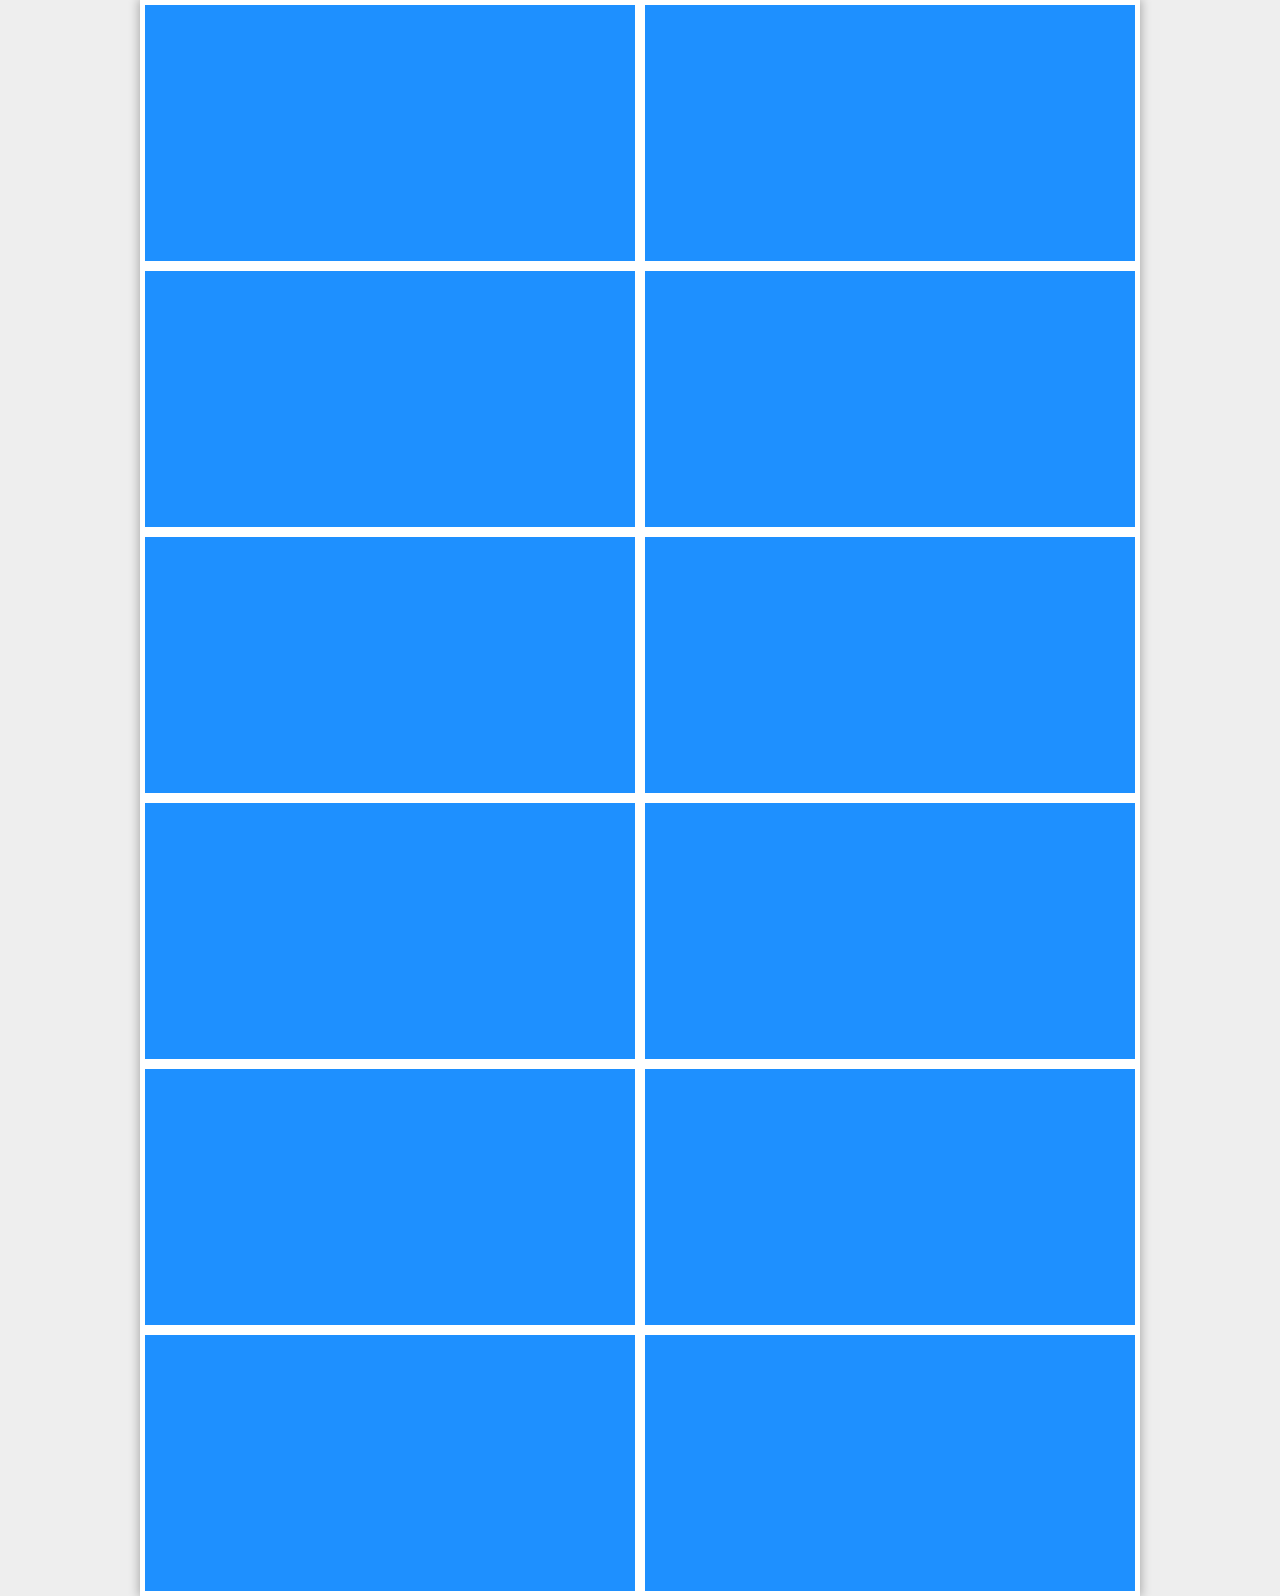
<file: Gallery/index.html>
<!DOCTYPE html>
<html lang="en">
<head>
	<meta charset="UTF-8">
	<title>Gallery</title>
	<link rel="stylesheet" href="css/main.css">
</head>
<body>
	<main class="main">
		<div class="iten"></div>
		<div class="iten"></div>
		<div class="iten"></div>
		<div class="iten"></div>
		<div class="iten"></div>
		<div class="iten"></div>
		<div class="iten"></div>
		<div class="iten"></div>
		<div class="iten"></div>
		<div class="iten"></div>
		<div class="iten"></div>
		<div class="iten"></div>
	</main>
</body>
</html>
</file>
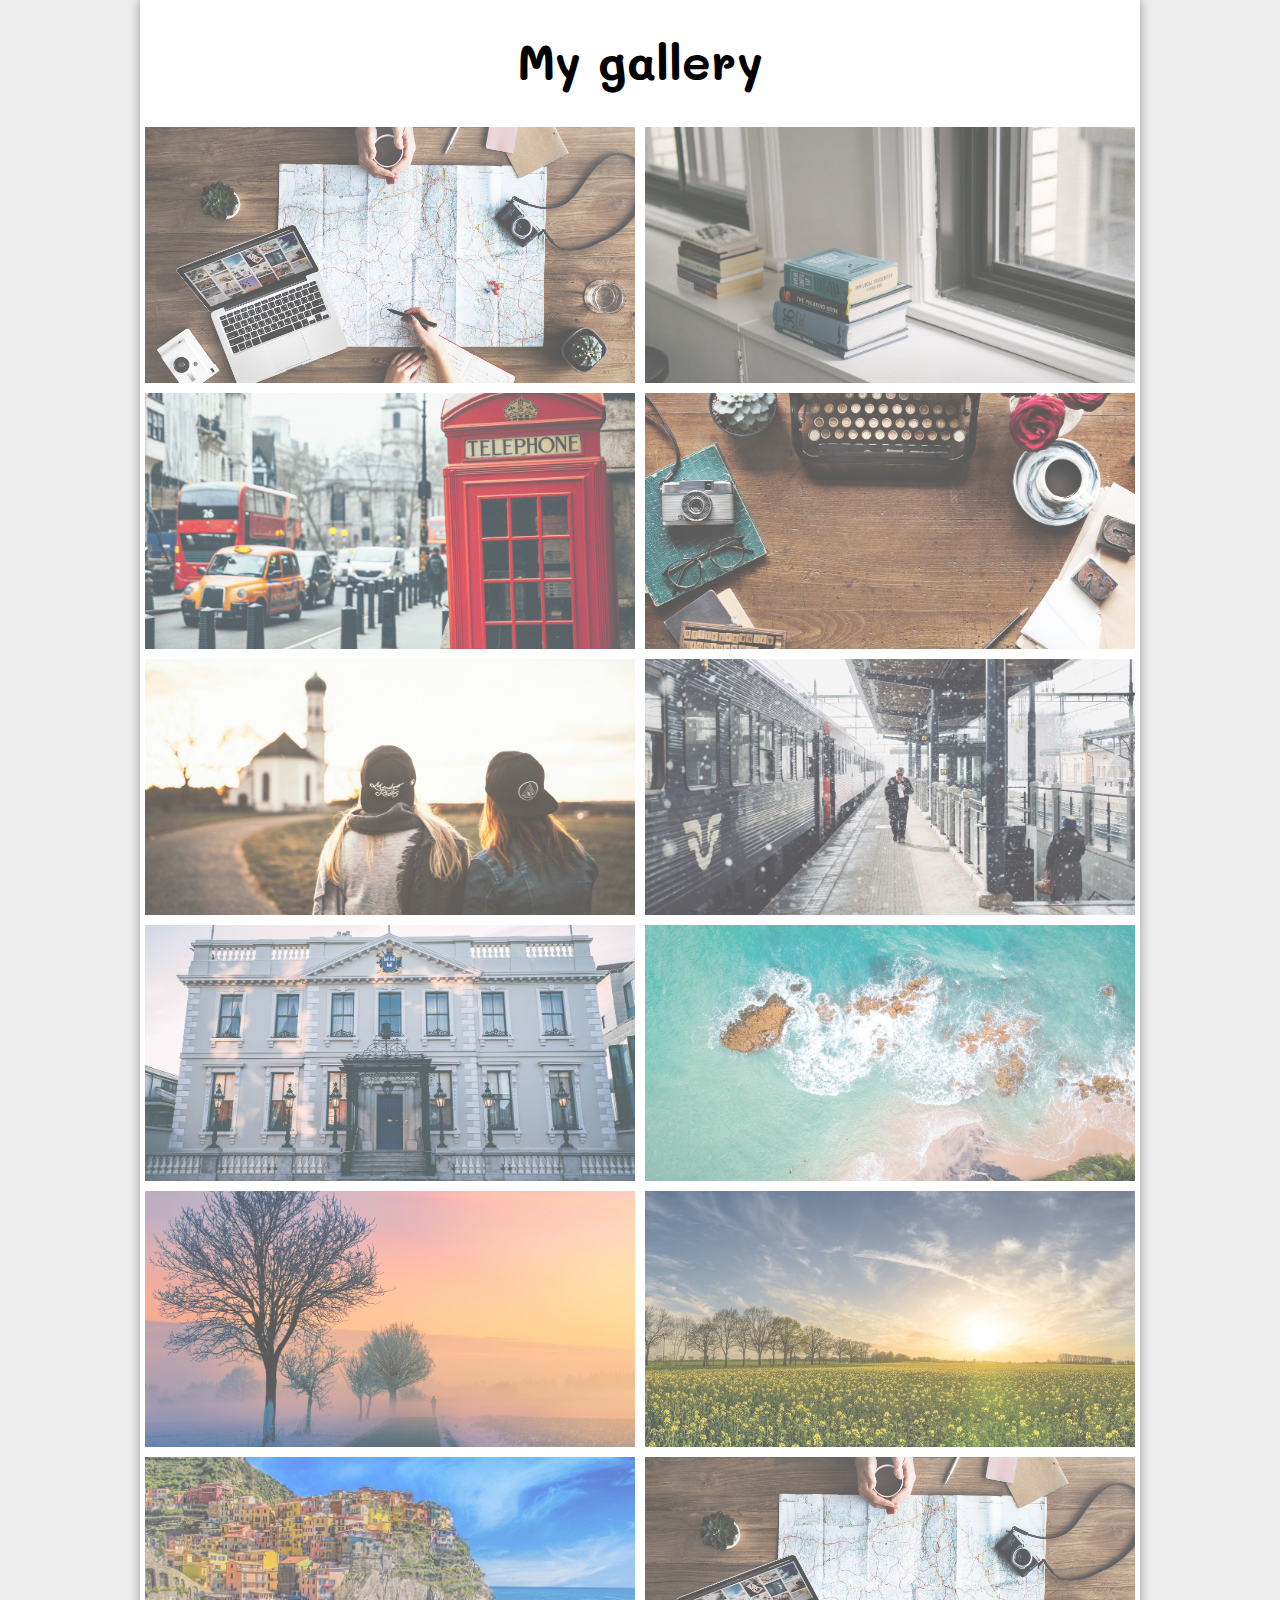
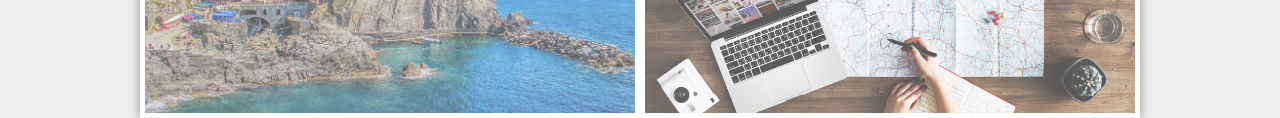
<file: gallery/index.html>
<!DOCTYPE html>
<html lang="en">
<head>
	<meta charset="UTF-8">
	<title>gallery</title>
	<link rel="stylesheet" type="text/css" href="main.css">
	<link href="https://fonts.googleapis.com/css?family=Mali" rel="stylesheet">
</head>
<body>
	<main class="main ">
		<h1 class="heading">My gallery</h1>
		<a href="img/img1.jpeg" class="img_link" tagret="_blank"><div class="item" style="background-image: url(img/img1.jpeg)"></div></a>
        <a href="img/img2.jpeg" class="img_link" tagret="_blank"><div class="item" style="background-image: url(img/img2.jpeg)"></div></a>
        <a href="img/img3.jpeg" class="img_link" tagret="_blank"><div class="item" style="background-image: url(img/img3.jpeg)"></div></a>
        <a href="img/img4.jpeg" class="img_link" tagret="_blank"><div class="item" style="background-image: url(img/img4.jpeg)"></div></a>
        <a href="img/img5.jpeg" class="img_link" tagret="_blank"><div class="item" style="background-image: url(img/img5.jpeg)"></div></a>
        <a href="img/img6.jpeg" class="img_link" tagret="_blank"><div class="item" style="background-image: url(img/img6.jpeg)"></div></a>
        <a href="img/img7.jpeg" class="img_link" tagret="_blank"><div class="item" style="background-image: url(img/img7.jpeg)"></div></a>
        <a href="img/img8.jpeg" class="img_link" tagret="_blank"><div class="item" style="background-image: url(img/img8.jpeg)"></div></a>
        <a href="img/img9.jpeg" class="img_link" tagret="_blank"><div class="item" style="background-image: url(img/img9.jpeg)"></div></a>
        <a href="img/img10.jpeg" class="img_link" tagret="_blank"><div class="item" style="background-image: url(img/img10.jpeg)"></div></a>
        <a href="img/img11.jpeg" class="img_link" tagret="_blank"><div class="item" style="background-image: url(img/img11.jpeg)"></div></a>
        <a href="img/img12.jpeg" class="img_link" tagret="_blank"><div class="item" style="background-image: url(img/img12.jpeg)"></div></a>
		
	</main>
</body>
</html>
</file>
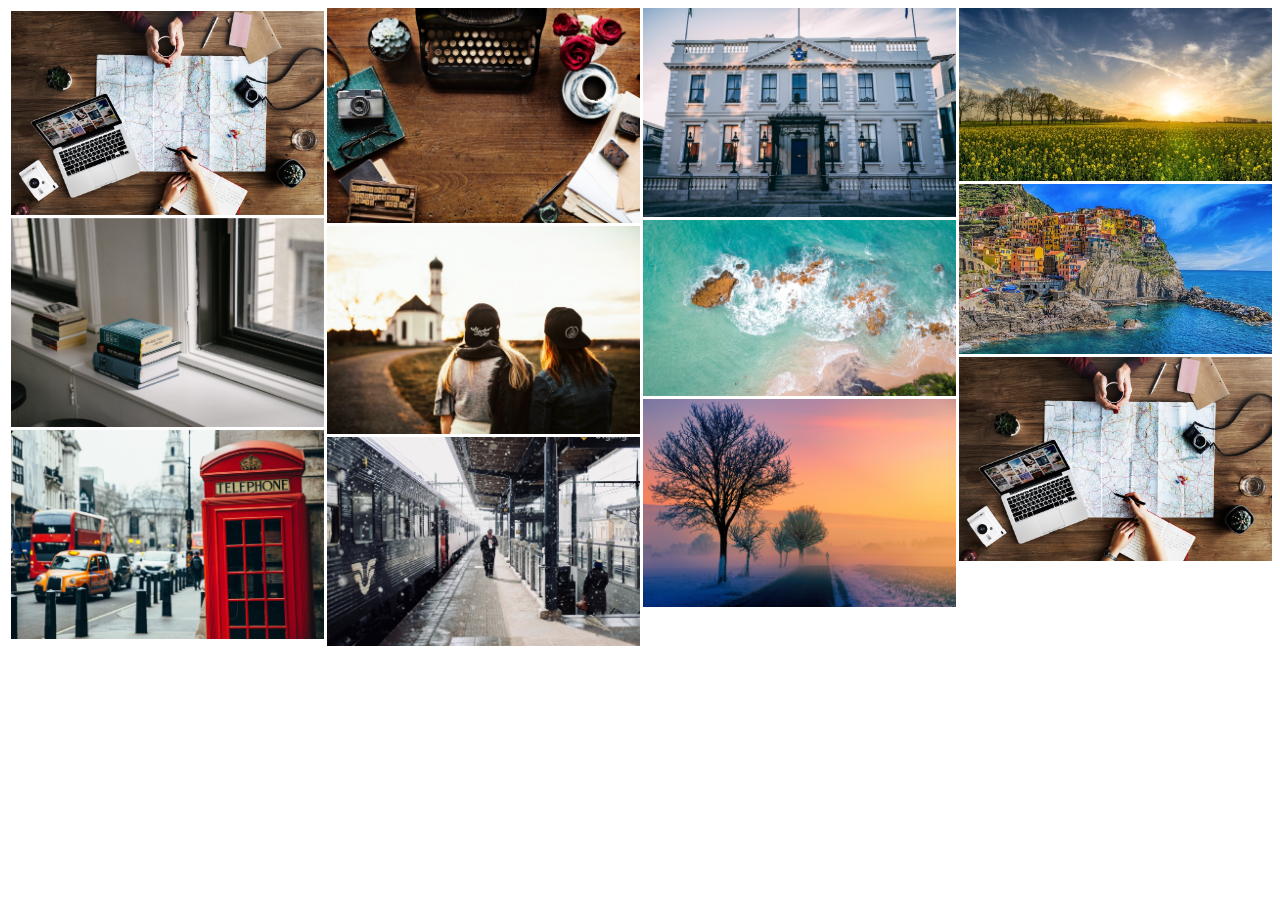
<file: Gallery/hard.html>
<!DOCTYPE html>
<html lang="en">
<head>
	<meta charset="UTF-8">
	<title>Gallery hard</title>
	<link rel="stylesheet" href="css/hard.css">
</head>
<body>
	<main class="main">
		<div class="img-box">
			<img src="img/img1.jpeg" alt="Gallery image" class="image">
			<img src="img/img2.jpeg" alt="Gallery image" class="image">
			<img src="img/img3.jpeg" alt="Gallery image" class="image">
			<img src="img/img4.jpeg" alt="Gallery image" class="image">
			<img src="img/img5.jpeg" alt="Gallery image" class="image">
			<img src="img/img6.jpeg" alt="Gallery image" class="image">
			<img src="img/img7.jpeg" alt="Gallery image" class="image">
			<img src="img/img8.jpeg" alt="Gallery image" class="image">
			<img src="img/img9.jpeg" alt="Gallery image" class="image">
			<img src="img/img10.jpeg" alt="Gallery image" class="image">
			<img src="img/img11.jpeg" alt="Gallery image" class="image">
			<img src="img/img12.jpeg" alt="Gallery image" class="image">
		</div>
	</main>
</body>
</html>
</file>
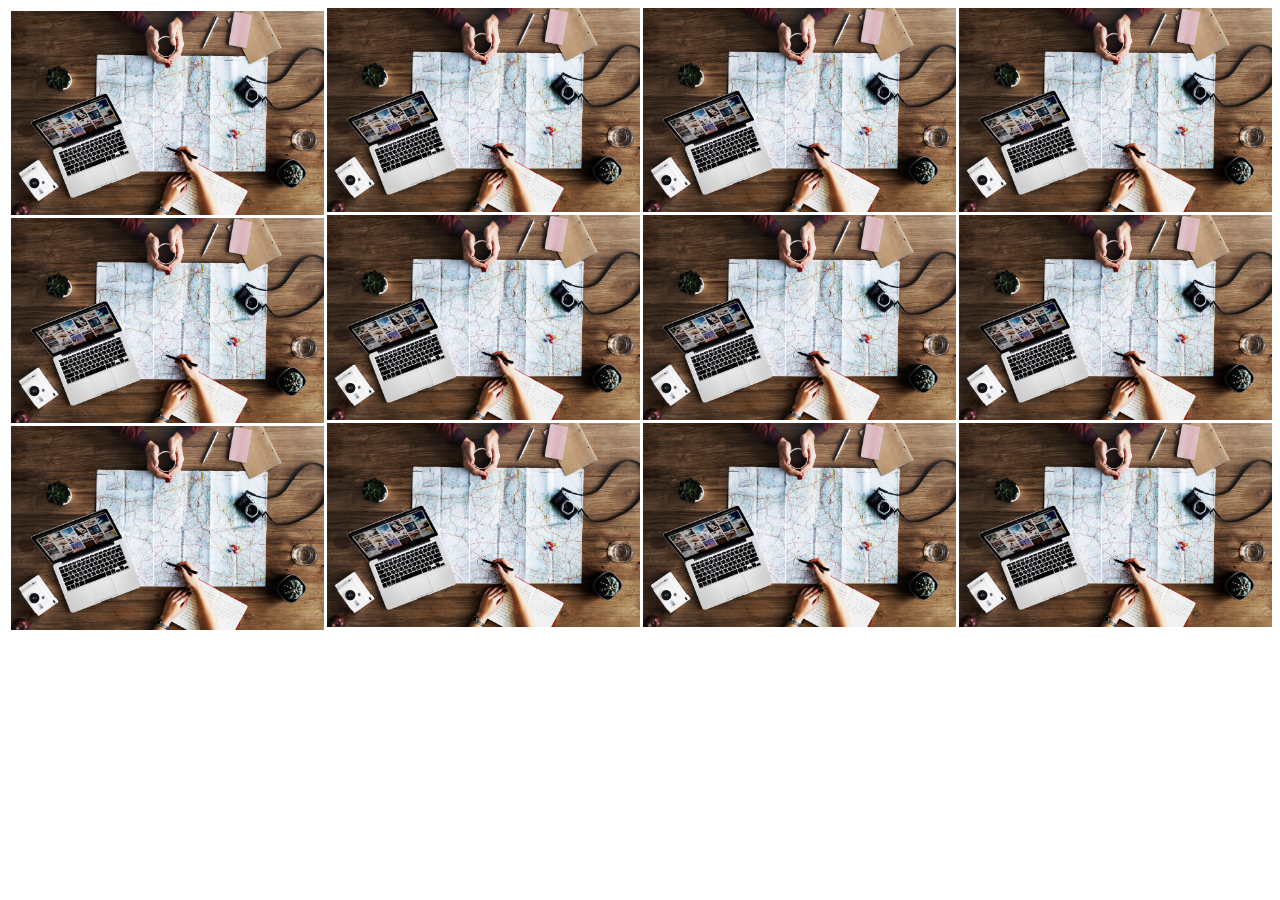
<file: gallery/hard.html>
<!DOCTYPE html>
<html lang="en">
<head>
	<meta charset="UTF-8">
	<title>gallery hard</title>
	<link rel="stylesheet" type="text/css" href="hard.css">
</head>
<body>
	<main class="main">
		<div class="img-box">
			<img src="img/img1.jpeg" alt="" class="image" ait="gallery image">
			<img src="img/img1.jpeg" alt="" class="image" ait="gallery image">
			<img src="img/img1.jpeg" alt="" class="image" ait="gallery image">
			<img src="img/img1.jpeg" alt="" class="image" ait="gallery image">
			<img src="img/img1.jpeg" alt="" class="image" ait="gallery image">
			<img src="img/img1.jpeg" alt="" class="image" ait="gallery image">
			<img src="img/img1.jpeg" alt="" class="image" ait="gallery image">
			<img src="img/img1.jpeg" alt="" class="image" ait="gallery image">
			<img src="img/img1.jpeg" alt="" class="image" ait="gallery image">
			<img src="img/img1.jpeg" alt="" class="image" ait="gallery image">
			<img src="img/img1.jpeg" alt="" class="image" ait="gallery image">
			<img src="img/img1.jpeg" alt="" class="image" ait="gallery image">
		</div>
	</main>
</body>
</html>
</file>
<file: Gallery/css/main.css>
* {
	padding: 0;
	margin: 0;
	box-sizing: border-box;
	-webkit-box-sizing: border-box;
	-moz-box-sizing: border-box;
}

body {
	background-color: #eee;
}

.main {
	background-color: #fff;
	display: flex;
	flex-wrap: wrap;
	width: 95%;
	max-width: 1000px;
	margin: auto;
	box-shadow: 0 0 10px 1px rgba(0,0,0,0.3);
}
.iten {
	background-color: dodgerblue;
	margin: 5px;
	max-height: 256px;
	max-width: 490px;
	width: calc(50% - 10px);
	height: calc(95vw / 2 / 16 * 9);
}
</file>
<file: gallery/main.css>
* {
	padding: 0;
	margin: 0;
	box-sizing: border-box;
	-webkit-box-sizing:border-box;
	-moz-box-sizing:border-box;
}

body {
	background-color:#eee 
}

.main {
	background-color:#fff;
	display:flex;
	flex-wrap: wrap;
	width: 95%;
	max-width: 1000px;
	margin: auto;
	box-shadow: 0 0 10px 1px rgba(0,0,0,0.3);
}

.item {
	background-color: dodgerblue;
	/*margin: 5px;*/
	max-height: 256px;
	max-width: 490px;
	width: calc(50vw - 10px);
	height: calc(95vw / 2 / 16 * 9);
	background-position: center;
	background-size: cover;
	-webkit-background-size: cover;
}

.heading {
	font-size: 48px;
	text-align: center;
	width: 100%;
	padding: 30px 0;
	font-family: 'Mali', cursive;
}

.img_link {
	display: block;
	opacity: 0.65;
	transition: opacity 0.4s ease, transform 0.2s ease-in, box-shadow 0.3s ease-out;
	margin: 5px;
}

.img_link:hover {
	opacity: 1;
	transform: scale(1.2) rotate(5deg);
	z-index: 10;
	box-shadow: 0 0 200px rgba(0,0,0,0.4);
}
</file>
<file: Gallery/css/hard.css>
.img-box {
	column-count: 4;
	column-gap: 0;
}

.image {
	display: block;
	max-width: calc(100% - 3px);
	margin: 3px;
}
</file>
<file: gallery/hard.css>
.img-box {
	column-count: 4;
	column-gap: 0;
}

.image {
	display: block;
	max-width: calc(100% - 3px);
	margin: 3px;
}
</file>
